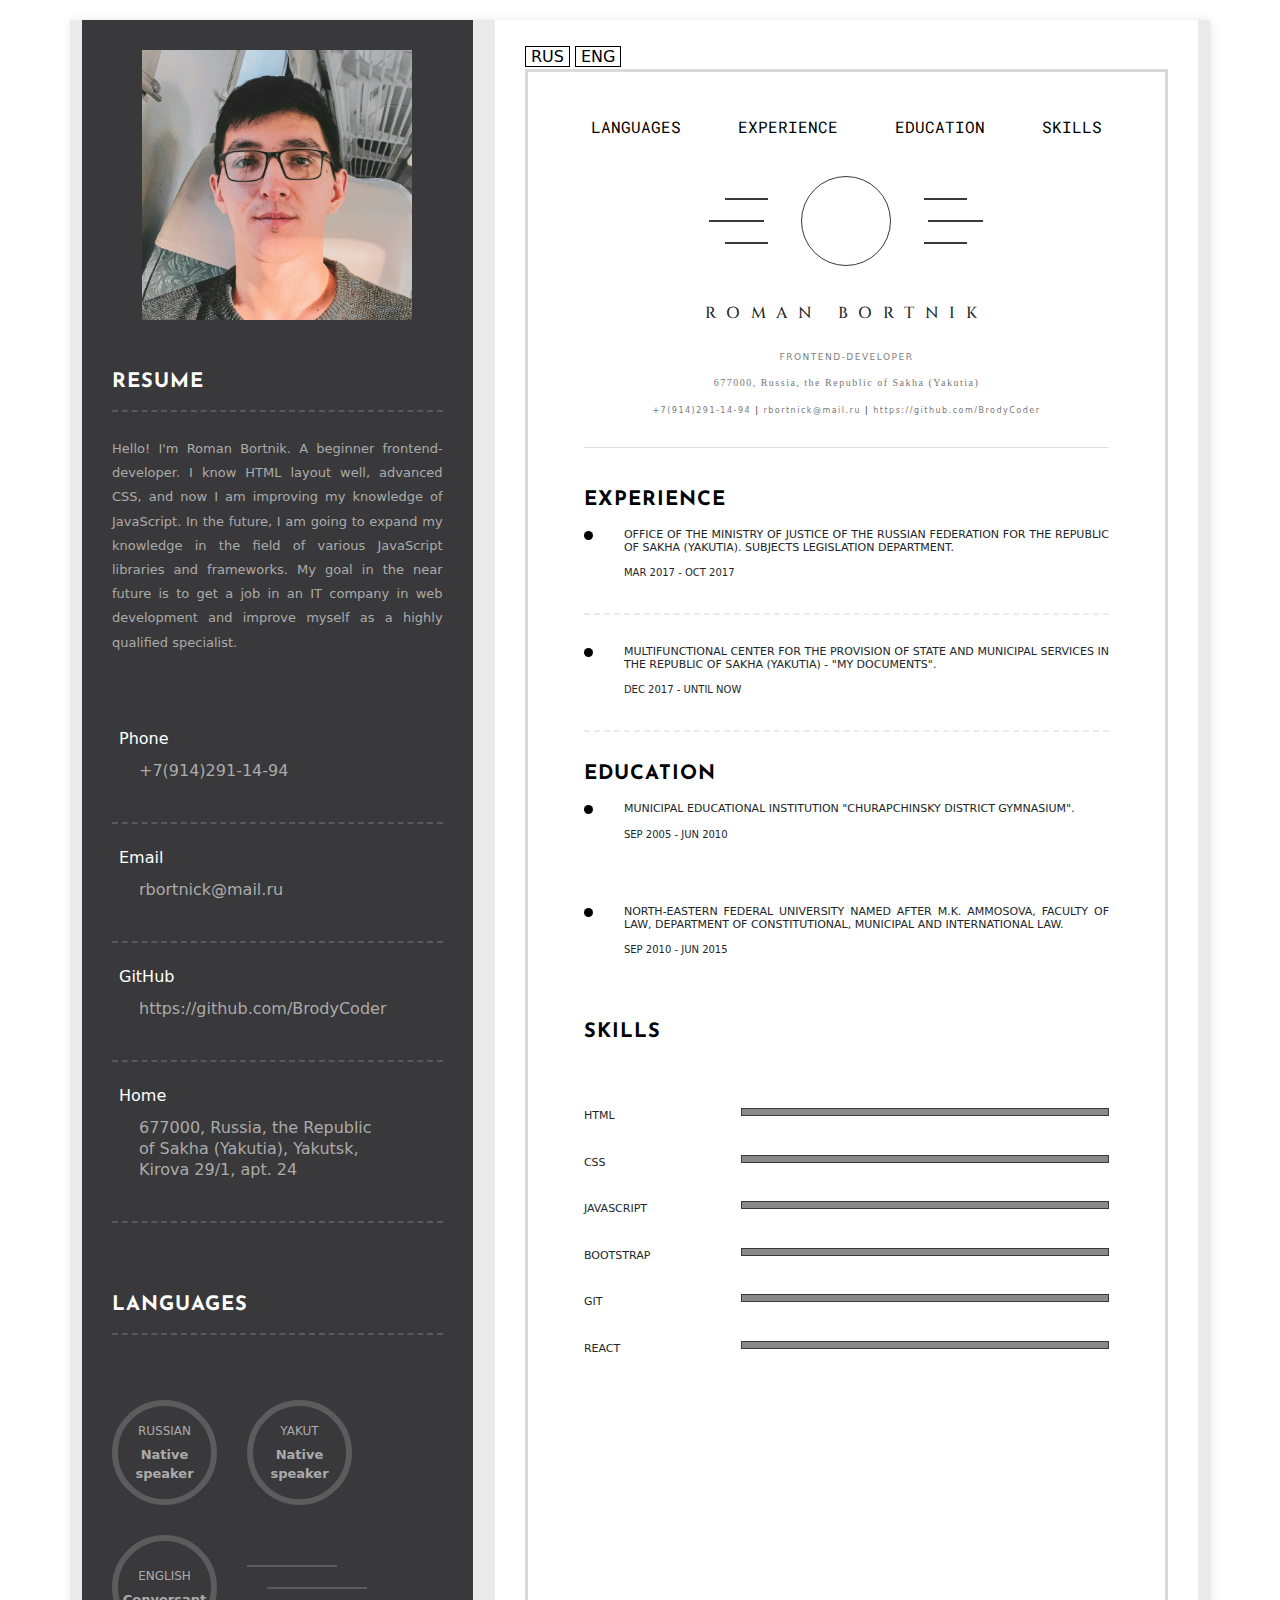
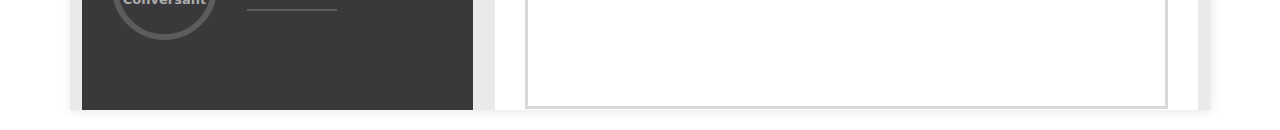
<file: index.html>
<!DOCTYPE html>
<html lang="en"> 
<head>
	<meta charset="UTF-8">
	<meta name="viewport" content="width=device-width, initial-scale=1.0">
	<title>Resume</title>
	<meta name="description" content="This is my resume.">
	<link rel="stylesheet" href="css/style.css">
	<link rel="stylesheet" href="css/bootstrap.css">
	<link rel="preconnect" href="https://fonts.gstatic.com">
	<link href="https://fonts.googleapis.com/css2?family=Cinzel&display=swap" rel="stylesheet">
	<link href="https://fonts.googleapis.com/css2?family=Josefin+Sans:wght@100&display=swap" rel="stylesheet">
	<link href="https://fonts.googleapis.com/css2?family=Roboto+Mono:ital,wght@1,300;1,400&display=swap" rel="stylesheet">
</head>
<body>
	<div class="container">
		<div class="profile">
				<a class="resume_a_mobile" href="https://brodycoder.github.io/Resume-page-addition-/">RUS</a>
				<a class="resume_a_mobile" href="https://brodycoder.github.io/Resume-page/">ENG</a>
			<div class="header-menu_mobile">
				<a href="#Languages">LANGUAGES</a>
				<a href="#Experience">EXPERIENCE</a>
				<a href="#Education">EDUCATION</a>
				<a href="#Skills">SKILLS</a>
			</div>
		  <div class="profile-photo">
		  </div>
		  <div class="profile-info">
			 <h2 class="heading heading-light">Resume</h2>
		  </h2>
		  <p class="profile-text">
			Hello! I'm Roman Bortnik. A beginner frontend-developer. I know HTML layout well, advanced CSS, and now I am improving my knowledge of JavaScript. In the future, I am going to expand my knowledge in the field of various JavaScript libraries and frameworks. My goal in the near future is to get a job in an IT company in web development and improve myself as a highly qualified specialist.
		  </p>
			 <div class="contacts">
				<div class="contacts-item">
					<h3 class="contacts-title">
					  <i class="fas fa-phone-volume"></i>
					  Phone
				  </h3>
				  <p href="tel:+7(914)291-14-94" class="contacts-text">+7(914)291-14-94</p>
				</div>
				<div class="contacts-item">
				  <h3 class="contacts-title">
					  <i class="fas fa-envelope"></i>
					  Email
				  </h3>
				  <p href="rbortnick@mail.ru" class="contacts-text">rbortnick@mail.ru</p>
				</div>
				<div class="contacts-item">
				  <h3 class="contacts-title">
					  <i class="fas fa-globe-americas"></i>
					  GitHub
				  </h3>
				  <p href="" class="contacts-text">https://github.com/BrodyCoder</p>
				</div>
				<div class="contacts-item">
				  <h3 class="contacts-title">
					  <i class="fas fa-map-marker-alt"></i>
					  Home
				  </h3>
				  <address class="contacts-text">
					 677000, Russia, the Republic <br>of Sakha (Yakutia), Yakutsk, <br> Kirova 29/1, apt. 24
				  </address>
				</div>
			 </div>
			 <h2 id="Languages" class="heading heading-light">Languages</h2>
			 <div class="languages">
				<div class="language">
				  <span class="language-text">Russian</span>
				  <strong class="languages-per">Native <br> speaker</strong>
				</div>
				<div class="language">
				  <span class="language-text">Yakut</span>
				  <strong class="languages-per">Native <br> speaker</strong>
				</div>
				<div class="language">
				  <span class="language-text">English</span>
				  <strong class="languages-per">Conversant</strong>
				</div>
				<div class="lines">
				  <span class="line"></span>
				  <span class="line"></span>
				  <span class="line"></span>
				</div>
			 </div>
		  </div>
		</div>
		<div class="resume">
				<a class="resume_a" href="https://brodycoder.github.io/Resume-page-addition-/">RUS</a>
				<a class="resume_a" href="https://brodycoder.github.io/Resume-page/">ENG</a>
		  <div class="resume-wrap">
			<div class="header-menu">
				<a href="#Languages">LANGUAGES</a>
				<a href="#Experience">EXPERIENCE</a>
				<a href="#Education">EDUCATION</a>
				<a href="#Skills">SKILLS</a>
			</div>
			 <div class="logo">
				<div class="logo-lines logo-lines_left">
				  <span class="logo-line"></span>
				  <span class="logo-line"></span>
				  <span class="logo-line"></span>
				</div>
				<div class="logo-img">
				 
				</div>
				<div class="logo-lines logo-lines_right">
				  <span class="logo-line"></span>
				  <span class="logo-line"></span>
				  <span class="logo-line"></span>
				</div>
			 </div>
			 <div class="about">
				<h1 class="name">Roman Bortnik</h1>
				<span class="position">Frontend-Developer</span>
				<address class="about-address">677000, Russia, the Republic of Sakha (Yakutia)</address>
				<div class="about-contacts">  
				  <a class="about-contacts__link" href="#">
					 <b></b> +7(914)291-14-94</a> |
				  <a class="about-contacts__link" href="#">
					 <b></b> rbortnick@mail.ru </a> |
				  <a class="about-contacts__link" href="">
					 <b></b> https://github.com/BrodyCoder</a>
				</div>
			 </div>
			 <div id="Experience" class="experience">
				<h2 class="heading heading_dark">
				  Experience
				</h2>
				<ul class="list">
				  <li class="list-item">
					 <h4 class="list-item__title">
						Office of the Ministry of Justice of the Russian Federation for the Republic of Sakha (Yakutia). Subjects Legislation Department.</h4>
					 <span class="list-item__date">Mar 2017 - Oct 2017</span>
				  </li>
				  </li>
				</ul>
				<ul class="list">
					<li class="list-item">
					  <h4 class="list-item__title">
						 Multifunctional center for the provision of state and municipal services in the Republic of Sakha (Yakutia) - "My Documents".</h4>
					  <span class="list-item__date">Dec 2017 - Until now</span>
					</li>
					</li>
				 </ul>
			 </div>
			 <div id="Education" class="education">
				<h2 class="heading heading_dark">
				  Education
				</h2>
				<ul class="list">
					<li class="list-item list-item_non-border">
						<h4 class="list-item__title">
							Municipal educational institution "Churapchinsky district gymnasium".</h4>
						<span class="list-item__date">Sep 2005 - Jun 2010</span>
					 </li>
				  <li class="list-item list-item_non-border">
					 <h4 class="list-item__title">
						North-Eastern Federal University named after M.K. Ammosova, Faculty of Law, Department of Constitutional, Municipal and International Law.</h4>
					 <span class="list-item__date">Sep 2010 - Jun 2015</span>
				  </li>
				</ul>
			 </div>
			 <div id="Skills" class="skills">
				<h2 class="heading heading_dark heading_skills">
				  Skills
				</h2>
				<ul class="skills-list">
				<li class="skills-list__item">
					HTML
					<div class="level level-100"></div>
				</li>
				<li class="skills-list__item">
					CSS
					<div class="level level-100"></div>
				</li>
				<li class="skills-list__item">
					JavaScript
					<div class="level level-100"></div>
				</li>
				<li class="skills-list__item">
					Bootstrap
					<div class="level level-100"></div>
				</li>
				<li class="skills-list__item">
					git
					<div class="level level-100"></div>
				  </li>
				  <li class="skills-list__item">
					React
					<div class="level level-100"></div>
				  </li>
				</ul>
			 </div>
		  </div>
		</div>
	 </div>
</body>
</html>
</file>
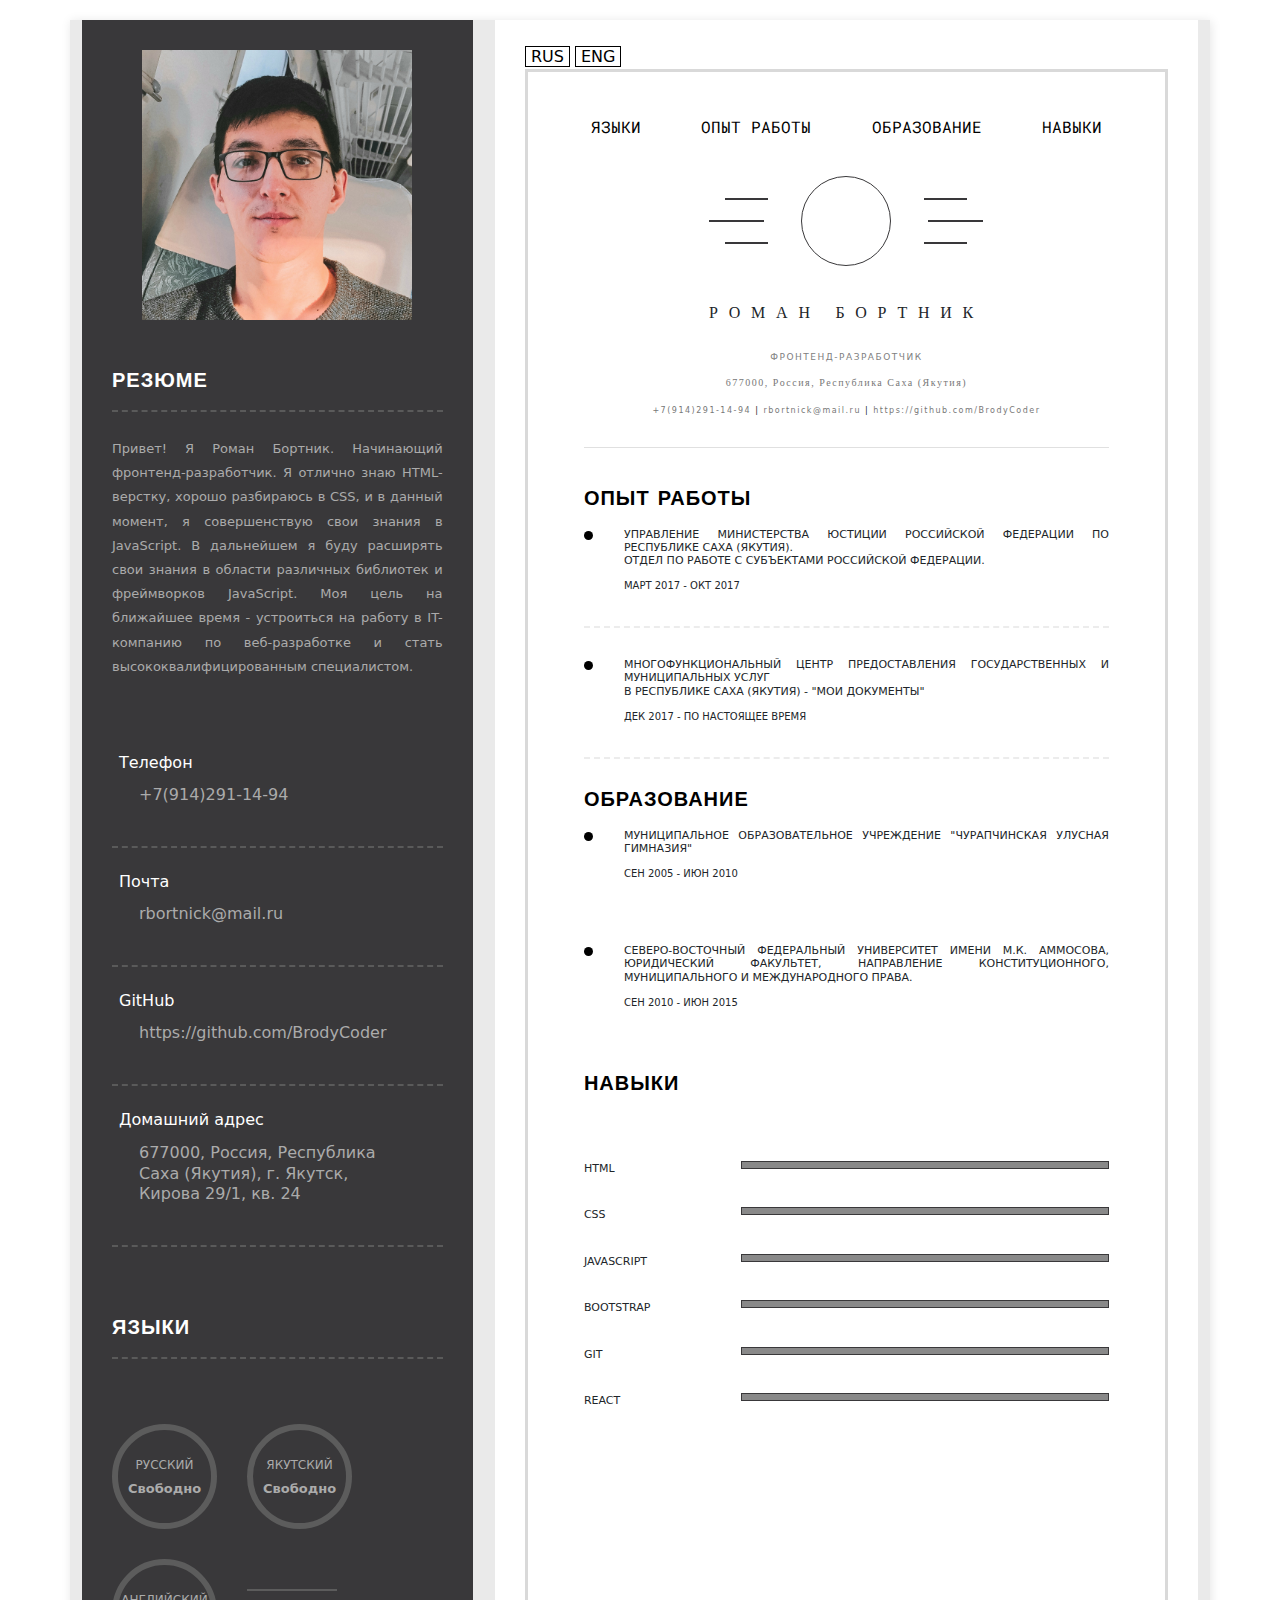
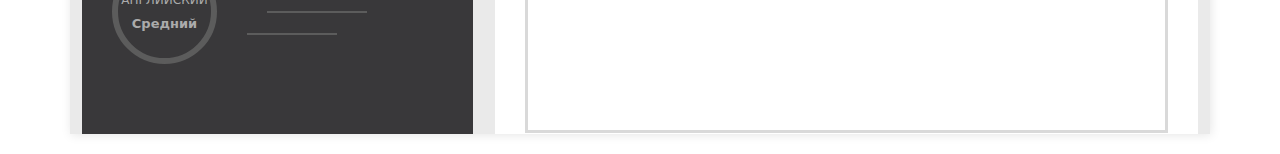
<file: index1.html>
<!DOCTYPE html>
<html lang="en"> 
<head>
	<meta charset="UTF-8">
	<meta name="viewport" content="width=device-width, initial-scale=1.0">
	<title>РЕЗЮМЕ</title>
	<meta name="description" content="This is my resume.">
	<link rel="stylesheet" href="css/style.css">
	<link rel="stylesheet" href="css/bootstrap.css">
	<link rel="preconnect" href="https://fonts.gstatic.com">
	<link href="https://fonts.googleapis.com/css2?family=Cinzel&display=swap" rel="stylesheet">
	<link href="https://fonts.googleapis.com/css2?family=Josefin+Sans:wght@100&display=swap" rel="stylesheet">
	<link href="https://fonts.googleapis.com/css2?family=Roboto+Mono:ital,wght@1,300;1,400&display=swap" rel="stylesheet">
</head>
<body>
	<div class="container">
		<div class="profile">
				<a class="resume_a_mobile" href="https://brodycoder.github.io/Resume-page-addition-/">RUS</a>
				<a class="resume_a_mobile" href="https://brodycoder.github.io/Resume-page/">ENG</a>
			<div class="header-menu_mobile">
				<a href="#Languages">ЯЗЫКИ</a>
				<a href="#Experience">ОПЫТ РАБОТЫ</a>
				<a href="#Education">ОБРАЗОВАНИЕ</a>
				<a href="#Skills">НАВЫКИ</a>
			</div>
		  <div class="profile-photo">
		  </div>
		  <div class="profile-info">
			 <h2 class="heading heading-light">Резюме</h2>
		  </h2>
		  <p class="profile-text">
			Привет! Я Роман Бортник. Начинающий фронтенд-разработчик. Я отлично знаю HTML-верстку, хорошо разбираюсь в CSS, и в данный момент, я совершенствую свои знания в JavaScript. В дальнейшем я буду расширять свои знания в области различных библиотек и фреймворков JavaScript. Моя цель на ближайшее время - устроиться на работу в IT-компанию по веб-разработке и стать  высококвалифицированным специалистом.
		  </p>
			 <div class="contacts">
				<div class="contacts-item">
					<h3 class="contacts-title">
					  <i class="fas fa-phone-volume"></i>
					  Телефон
				  </h3>
				  <p href="tel:+7(914)291-14-94" class="contacts-text">+7(914)291-14-94</p>
				</div>
				<div class="contacts-item">
				  <h3 class="contacts-title">
					  <i class="fas fa-envelope"></i>
					  Почта
				  </h3>
				  <p href="rbortnick@mail.ru" class="contacts-text">rbortnick@mail.ru</p>
				</div>
				<div class="contacts-item">
				  <h3 class="contacts-title">
					  <i class="fas fa-globe-americas"></i>
					  GitHub
				  </h3>
				  <p href="" class="contacts-text">https://github.com/BrodyCoder</p>
				</div>
				<div class="contacts-item">
				  <h3 class="contacts-title">
					  <i class="fas fa-map-marker-alt"></i>
					  Домашний адрес
				  </h3>
				  <address class="contacts-text">
					 677000, Россия, Республика <br>Саха (Якутия), г. Якутск, <br> Кирова 29/1, кв. 24
				  </address>
				</div>
			 </div>
			 <h2 id="Languages" class="heading heading-light">Языки</h2>
			 <div class="languages">
				<div class="language">
				  <span class="language-text">Русский</span>
				  <strong class="languages-per">Свободно</strong>
				</div>
				<div class="language">
				  <span class="language-text">Якутский</span>
				  <strong class="languages-per">Свободно</strong>
				</div>
				<div class="language">
				  <span class="language-text">Английский</span>
				  <strong class="languages-per">Средний</strong>
				</div>
				<div class="lines">
				  <span class="line"></span>
				  <span class="line"></span>
				  <span class="line"></span>
				</div>
			 </div>
		  </div>
		</div>
		<div class="resume">
				<a class="resume_a" href="https://brodycoder.github.io/Resume-page-addition-/">RUS</a>
				<a class="resume_a" href="https://brodycoder.github.io/Resume-page/">ENG</a>
		  <div class="resume-wrap">
			<div class="header-menu">
				<a href="#Languages">ЯЗЫКИ</a>
				<a href="#Experience">ОПЫТ РАБОТЫ</a>
				<a href="#Education">ОБРАЗОВАНИЕ</a>
				<a href="#Skills">НАВЫКИ</a>
			</div>
			 <div class="logo">
				<div class="logo-lines logo-lines_left">
				  <span class="logo-line"></span>
				  <span class="logo-line"></span>
				  <span class="logo-line"></span>
				</div>
				<div class="logo-img">
				 
				</div>
				<div class="logo-lines logo-lines_right">
				  <span class="logo-line"></span>
				  <span class="logo-line"></span>
				  <span class="logo-line"></span>
				</div>
			 </div>
			 <div class="about">
				<h1 class="name">Роман Бортник</h1>
				<span class="position">Фронтенд-разработчик</span>
				<address class="about-address">677000, Россия, Республика Саха (Якутия)</address>
				<div class="about-contacts">  
				  <a class="about-contacts__link" href="#">
					 <b></b> +7(914)291-14-94</a> |
				  <a class="about-contacts__link" href="#">
					 <b></b> rbortnick@mail.ru </a> |
				  <a class="about-contacts__link" href="">
					 <b></b> https://github.com/BrodyCoder</a>
				</div>
			 </div>
			 <div id="Experience" class="experience">
				<h2 class="heading heading_dark">
				  Опыт работы
				</h2>
				<ul class="list">
				  <li class="list-item">
					 <h4 class="list-item__title">
						 Управление Министерства Юстиции Российской Федерации по Республике Саха (Якутия). <br>  Отдел по работе с субъектами Российской Федерации.
						</h4>
					 <span class="list-item__date">Март 2017 - Окт 2017</span>
				  </li>
				  </li>
				</ul>
				<ul class="list">
					<li class="list-item">
					  <h4 class="list-item__title">
						  Многофункциональный центр предоставления государственных и муниципальных услуг <br> в Республике Саха (Якутия) - "Мои документы"
						 </h4>
					  <span class="list-item__date">Дек 2017 - по настоящее время</span>
					</li>
					</li>
				 </ul>
			 </div>
			 <div id="Education" class="education">
				<h2 class="heading heading_dark">
				  Образование
				</h2>
				<ul class="list">
					<li class="list-item list-item_non-border">
						<h4 class="list-item__title">
							Муниципальное образовательное учреждение "Чурапчинская улусная гимназия"</h4>
						<span class="list-item__date">Сен 2005 - Июн 2010</span>
					 </li>
				  <li class="list-item list-item_non-border">
					 <h4 class="list-item__title">
						 Северо-Восточный федеральный университет имени М.К. Аммосова, юридический факультет, направление конституционного, муниципального и международного права.</h4>
					 <span class="list-item__date">Сен 2010 - Июн 2015</span>
				  </li>
				</ul>
			 </div>
			 <div id="Skills" class="skills">
				<h2 class="heading heading_dark heading_skills">
				  Навыки
				</h2>
				<ul class="skills-list">
				  <li class="skills-list__item">
					HTML
					<div class="level level-100"></div>
					</li>
					<li class="skills-list__item">
						CSS
						<div class="level level-100"></div>
					</li>
					<li class="skills-list__item">
						JavaScript
						<div class="level level-100"></div>
					</li>
					<li class="skills-list__item">
						Bootstrap
						<div class="level level-100"></div>
					</li>
					<li class="skills-list__item">
						git
						<div class="level level-100"></div>
				  </li>
				  <li class="skills-list__item">
					React
					<div class="level level-100"></div>
				  </li>
				</ul>
			 </div>
		  </div>
		</div>
	 </div>
</body>
</html>
</file>
<file: css/style.css>
html {
	box-sizing: border-box;
 }
 *, *:after, *:before {
	box-sizing: inherit;
 }
 .container {
	display: flex;
	max-width: 960px;
	background-color: #eaeaea;
	justify-content: space-between;
	margin: 20px auto;
	box-shadow: 1px 1px 10px rgba(0,0,0,0.1)
 }
 .profile {
	flex-basis: 35%;
	background-color: #39383a;
	color: #ababab;
	
 }
 .profile-photo {
	margin: 30px 0px 0px 0px;
	height: 270px;
	background-image: url(../img/myphoto.jpg);
	background-size: contain;
	background-position: center;
	background-repeat: no-repeat;
 }
 .profile-photo:hover {
	transform: scale(1.02);

 }
 .profile-info {
	padding-left: 30px;
	padding-right: 30px;
	padding-top: 50px;
	padding-bottom: 70px;
 }
 .profile-text {
	text-align: justify;
	font-size: 13px;
	line-height: 24.19px;
	margin-bottom: 50px;
	
 }
 .heading {
	margin: 0;
	padding-bottom: 16px;
	text-transform: uppercase;
	font-weight: 700;
	font-size: 20px;
	color: black;
 }
 .heading-light {
	 margin: 0px 0px 25px 0px;
	color: #ffffff;
	border-bottom: 2px #5a5a5a dashed;
 }
 .contacts {
	margin-bottom: 70px;
 }
 .contacts-title {
	color: #fff;
	margin-bottom: 13px;
	font-size: 16px;
	font-weight: 400;
 }
 .contacts-text {
	text-align: justify;
	color: #ababab;
	text-decoration: none;
	padding-left: 27px;
	line-height: 20.97px;
 }
 .contacts-item {
	padding-top: 24px;
	padding-bottom: 24px;
	border-bottom: 2px #5a5a5a dashed;
 }
 address {
	font-style: normal;
 }
 .fas {
	margin-right: 7px;
 }
 .languages {
	display: flex;
	flex-wrap: wrap;
	padding-top: 40px;
 }
 .language {
	width: 105px;
	height: 105px;
	border: 6px solid #5c5c5c;
	border-radius: 50%;
	display: flex;
	justify-content: center;
	align-items: center;
	flex-direction: column;
	margin-bottom: 30px;
	margin-right: 30px;
 }
 .language:hover {
	transform: scale(1.050);

 }
 .language:nth-child(3) {
	margin-bottom: 0;
 }
 .language-text {
	text-transform: uppercase;
	font-size: 12px
 }
 .languages-per {
	 text-align: center;
	 margin: 5px 0px 0px 0px;
	font-size: 13px;
	font-weight: 600;
	}
	.lines {
		display: flex;
		flex-direction: column;
		justify-content: center;
	}
	.line {
		display: block;
		width: 90px;
		height: 2px;
		background-color: #5c5c5c;
		margin-top: 10px;
		margin-bottom: 10px;
	}
	.line:nth-child(2) {
		width: 100px;
		margin-left: 20px;
	}
	.resume {
		padding: 25px 30px;
		flex-basis: 63%;
		background-color: #fff;
	}
	.resume-wrap {
		padding: 36px 56px;
		border: 3px solid rgba(168, 168, 168, 0.44);
		min-height: 100%;
		position: relative;
	}
	.resume_a {
		border: 1px solid #000;
		padding: 0px 5px;
		color: black;
		text-decoration: none;
	}
	.logo {
		display: flex;
		justify-content: center;
		margin-bottom: 38px;
	}
	.logo-img {
		width: 90px;
		height: 90px;
		border: 1px solid #39383a;
		border-radius: 50%;
	display: flex;
	justify-content: center;
	align-items: center;
 }
 .logo-img:hover {
	 transform: scale(1.1);
	 transition: all 1s ease 0s;
 }
 .logo-lines {
	display: flex;
	align-items: center;
	justify-content: center;
	flex-direction: column;
	margin-left: 17px;
	margin-right: 17px;
 }
 .logo-line {
	width: 43px;
	height: 2px;
	background-color: #39383a;
	margin-top: 10px;
	margin-bottom: 10px;
 }
 .logo-lines:hover {
 	transform: scale(1.1);
	transition: all 1s ease 0s;
 }
 .logo-lines_left .logo-line:nth-child(2) {
	margin-right: 20px;
	width: 55px;
 }
 .logo-lines_right .logo-line:nth-child(2) {
	margin-left: 20px;
	width: 55px;
 }
 .about {
	padding-bottom: 30px;
	border-bottom: 1px solid #e0e0e0;
	text-align: center;
	margin-bottom: 40px;
	letter-spacing: 1.5px;
 }
 h2 {
	font-family: 'Josefin Sans', sans-serif;
	letter-spacing: 1px;
 }
 .name {
	font-size: 16px;
	text-transform: uppercase;
	letter-spacing: 10.75px;
	margin: 20px;
	font-family: 'Cinzel', serif;
 }
 .position {
	display: inline-block;
	font-size: 9px;
	text-transform: uppercase;
	color: #808080;
	margin-bottom: 10px;
 }
 .about-address {
	font-size: 10px;
	margin-bottom: 15px;
	font-family: Roboto;
	color: #777777;
 }
 .about-contacts {
	font-size: 8px;
 }
 .about-contacts__link {
	text-decoration: none;
	color: #777777;
 }
 .heading_dark h2{
	font-size: 16px;
	font-weight: 400;
	border-bottom: 1px solid #e0e0e01a;
	margin-bottom: 37px;
	color: #000000;
 }
 .list {
	list-style: none;
	padding-left: 0;
 }
 .list-item {
	position: relative;
	padding-left: 40px;
	padding-bottom: 30px;
	margin-bottom: 30px;
	border-bottom: 2px dashed #ececec;
 }
 .list-item:before {
	content: '';
	position: absolute;
	left: 0;
	top: 3px;
	width: 9px;
	height: 9px;
	border-radius: 50%;
	background-color: #000;
 }
 .list-item__title {
	text-align: justify;
	font-size: 11px;
	text-transform: uppercase;
	margin-bottom: 5px;
 }.list-item__date {
	font-size: 10px;
	text-transform: uppercase;
 }

 .list-item_non-border {
	border: none;
 }
 .heading_skills {
	margin-bottom: 48px;
 }
 .skills-list {
	list-style-type: none;
	padding-left: 0;
 }
 .skills-list__item {
	margin-bottom: 30px;
	text-transform: uppercase;
	font-size: 11px;
	display: flex;
	justify-content: space-between;
 }
 .level {
	width: 70%;
	height: 8px;
	border: 1px solid #39383a;
	position: relative;
 }
 .level:before {
	content: '';
	position: absolute;
	left: 0;
	top: 0;
	height: 100%;
	background-color: #898989;
 }
 .level-100:before {
	width: 100%;
 }
 /*header menu*/
 @media (min-width: 992px) {
	.resume_a_mobile {
		display: none;
	}
	.header-menu_mobile {
		display: none;
	}
 .header-menu {
	position: relative;
	top: 0;
	left: 0;
	display: flex;
	flex-direction: row;
	justify-content: space-between;
	padding: 0px 0px 30px 0px;
 }
 .header-menu a {
	color: black;
	text-decoration: none;
	padding: 7px 7px;
	font-family: Verdana, Geneva, Tahoma, sans-serif;
	font-style: 20px;
	font-family: 'Roboto Mono', monospace;
 }
 .header-menu a:hover {
	box-shadow: 0 0 10px rgb(189, 189, 189);
 }
}
 @media (max-width: 1024px) {
	.header-menu {
		display: none;
	}
	.resume_a {
		display: none;
	}
	.resume_a_mobile {
		position: relative;
		top: 5px;
		left: 5px;
		font-size: 12px;
		padding: 2px 3px;
		border: 1px solid #000;
		margin: 0px 0px 0px 0px;
		color: black;
		text-decoration: none;
	}
	.resume_a_mobile:nth-child(1) {
		margin: 0px 2px 0px 4px;
	}
	.header-menu_mobile {
		position: relative;
		top: 0;
		left: 0;
		display: flex;
		flex-direction: row;
		justify-content: space-between;
		font-size: 9px;
		padding: 0px 0px 0px 0px;
		margin: 15px 0px -25px 0px;
	 }
	 .header-menu_mobile a {
		color: black;
		text-decoration: none;
		padding: 7px 7px;
		font-family: Verdana, Geneva, Tahoma, sans-serif;
		font-weight: bold;
	 }
	 .header-menu_mobile a:hover {
		box-shadow: 0 0 10px rgb(189, 189, 189);
	 }
	.container {
	  width: 90%;
	}
}
 @media (max-width: 992px) {
	.container {
	  flex-direction: column;
	  width: 70%;
	}
	.profile-photo {
	  width: 200px;
	  height: 200px;
	  border: 3px solid #fff;
	  margin: auto;
	  margin-top: 40px;
	}
	.profile {
	  position: relative;
	}
	.profile:before {
	  content: '';
	  width: 100%;
	  height: 150px;
	  background-color: #03A9F4;
	  display: block;
	  position: absolute;
	}
	.profile-photo {
	  position: relative;
	  z-index: 0;
	}
	.lines {
	  display: none;
	}
 }
 @media (max-width: 768px) {
	.container {
	  width: 80%;
	}
	.resume {
	  padding: 10px;
	}
	.resume-wrap {
	  padding-left: 20px;
	  padding-right: 20px;
	}
	.list-item__title {
	  font-size: 14px;
	}
	.list-item__date {
	  font-size: 12px;
	} 
	.about-contacts__link {
	  display: block;
	  font-size: 13px;
	}
 }
 @media (max-width: 567px) {
	.logo-img {
	  width: 70px;
	  height: 70px;
	}
	.logo-lines {
	  margin-left: 8px;
	  margin-right: 8px;
	}
 }
 @media (max-width: 480px) {
	.logo {
	  display: none;
	}
	.container {
	  min-width: 320px;
	}
	.name {
	  letter-spacing: normal;
	}
	.level {
	  width: 50%;
	}
	
 }
</file>
